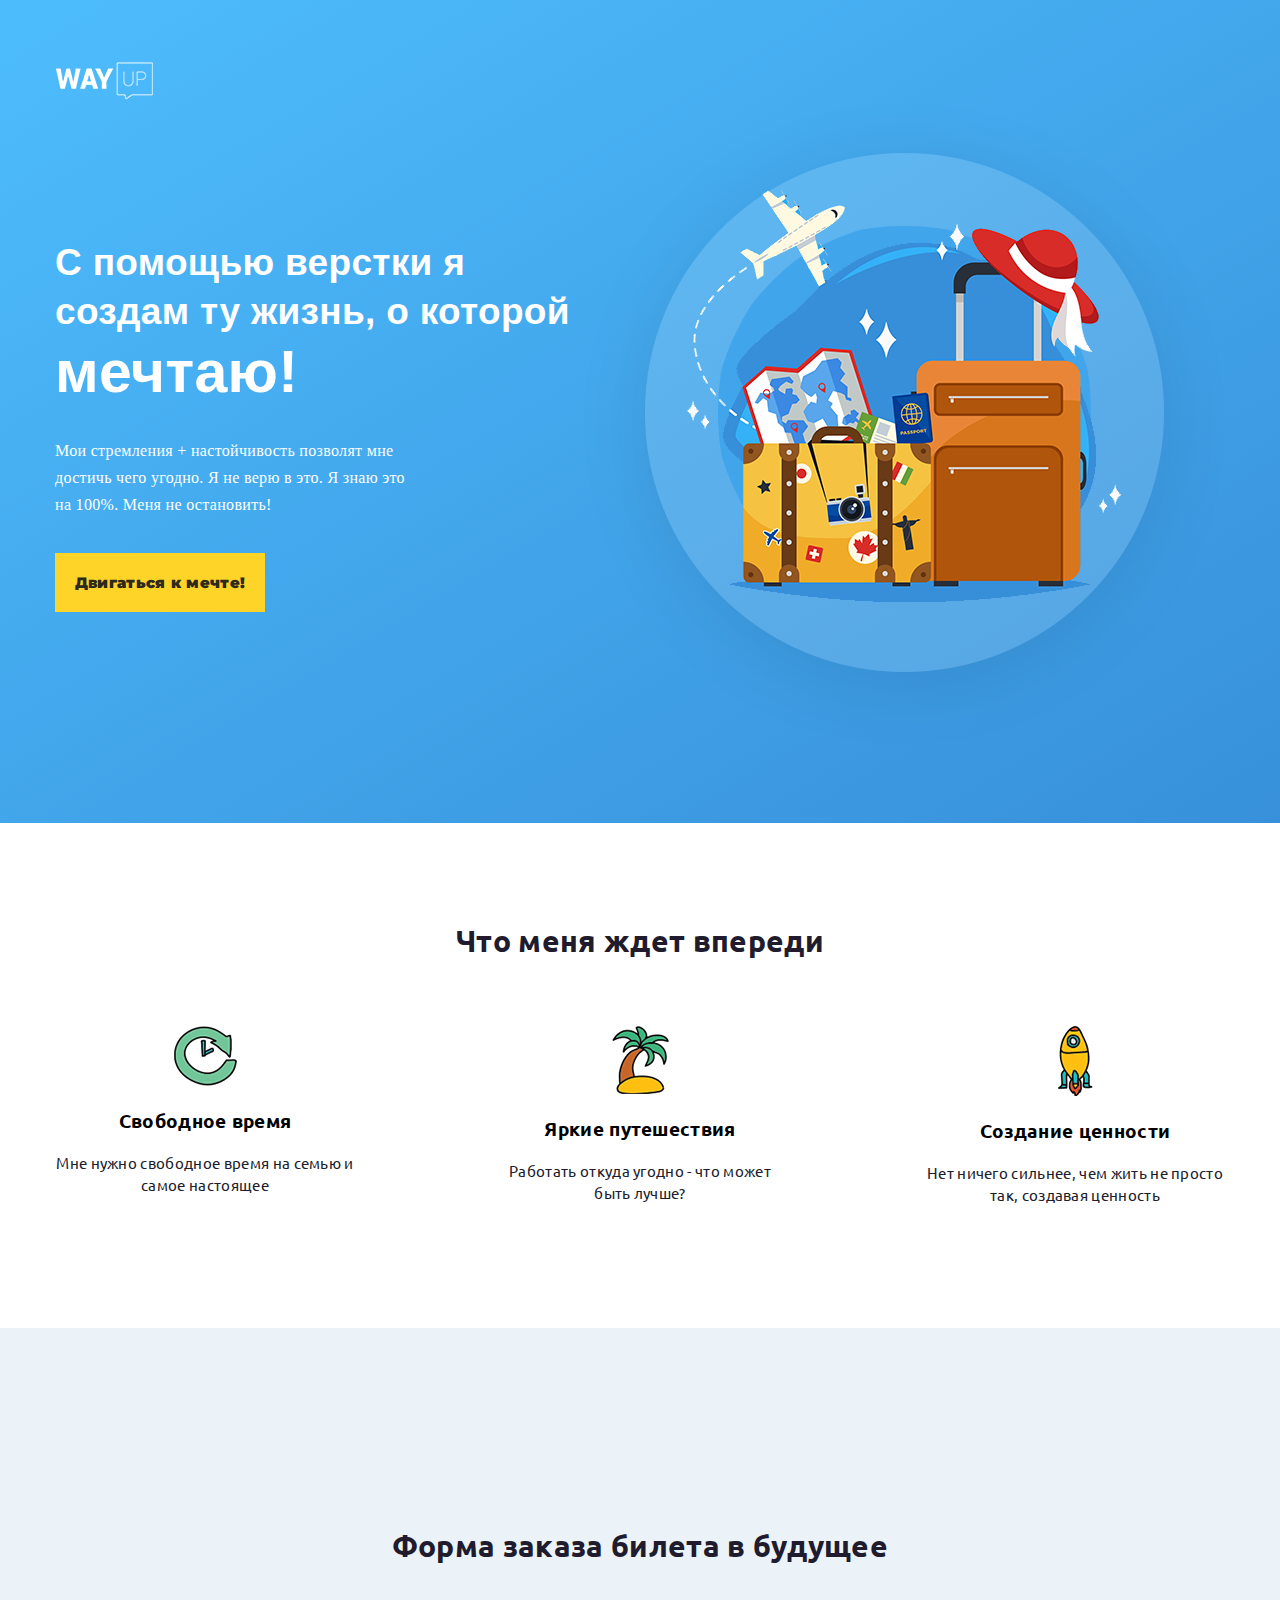
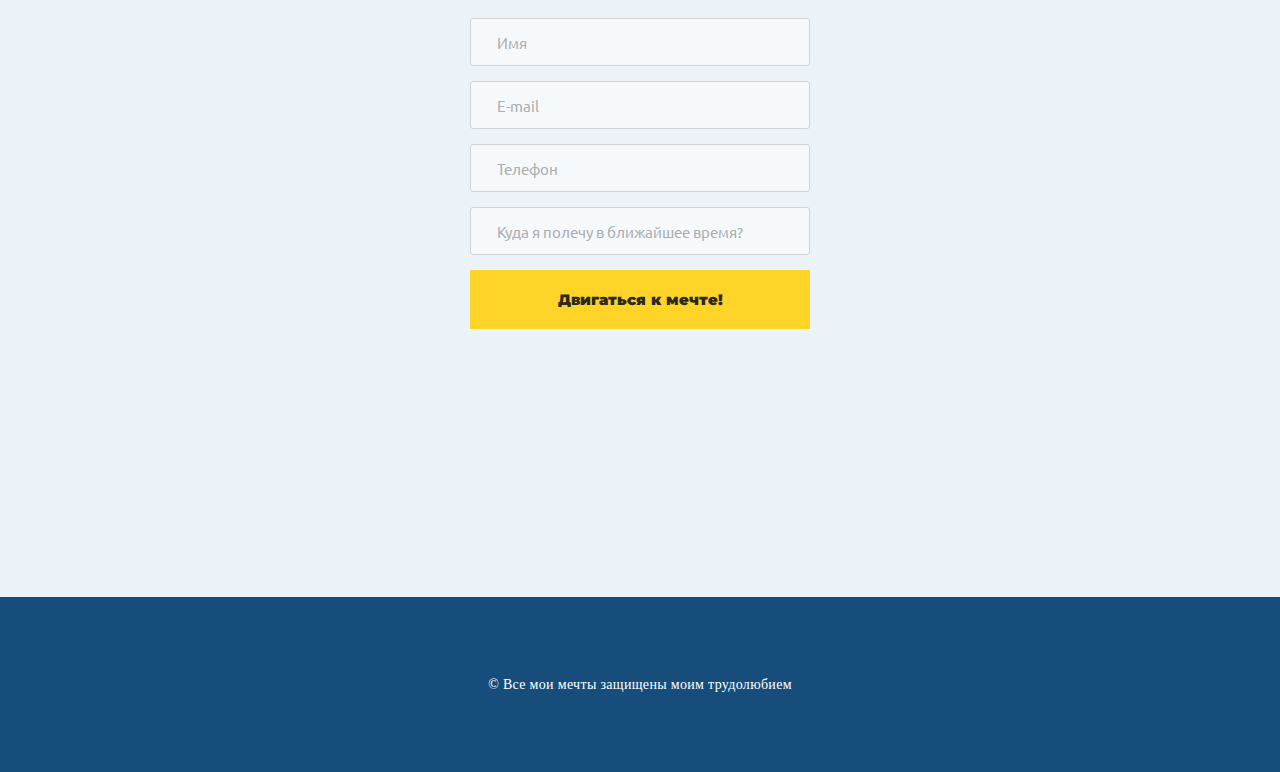
<file: index.html>
<!DOCTYPE html>
<html lang="ru">
<head>
	<meta charset="UTF-8" />
	<meta name="viewport" content="width=device-width, initial-scale=1">
	<title>Верстка современного сайта</title>
	<link href="https://fonts.googleapis.com/css2?family=Montserrat:wght@900&family=Open+Sans&family=Ubuntu:wght@400;700&display=swap" rel="stylesheet">
	<link rel="stylesheet" href="css/main.css">	
</head>
<body>
	<header id="header" class="header">
		<div class="container">
			<img src="img/logo.png" alt="WAYUP" class="logo">
			<div class="trip">
				<div class="dream">
					<h1 class="title">
					С помощью верcтки я создам ту жизнь, о которой <span>мечтаю!</span>
					</h1>
					<p  class="goal">
						Мои стремления + настойчивость позволят мне достичь чего угодно. Я не верю в это. Я знаю это  на 100%. Меня не остановить!
					</p>
					<a href="#" class="btn">Двигаться к мечте!</a>
			</div>
			<img src="img/trip.png" alt="Trip"  width="641" height="641" class="trip-one">
		</div>
	</div>
	</header>
	<section id="relax" class="relax">
		<div class="container">
		<h2 class="section-title">Что меня ждет впереди</h2>
			<div class="plans">
				<div class="plan">
				<img src="img/time.png" alt="time">
					<h3 class="plan-title">
						Свободное время
					</h3>
					<p class="plan-text">
						Мне нужно свободное время на семью и самое настоящее
					</p>
				</div>
				<div class="plan plan-free">
				<img src="img/beatch.png" alt="beatch">
					<h3 class="plan-title">
						Яркие путешествия
					</h3>
					<p class="plan-text">
						Работать откуда угодно - что может быть лучше?
					</p>
				</div>
				<div class="plan plan-values">
				<img src="img/roket.png" alt="roket">
					<h3 class="plan-title">
						Создание ценности
					</h3>
					<p class="plan-text">
						Нет ничего сильнее, чем жить не просто так, создавая ценность
					</p>
				</div>	
			</div>
		</div>
	</section>
	<section id="mail" class="mail">
		<div class="container">
			<h2 class="section-title">Форма заказа билета в будущее</h2>
			<form action="#" class="form">
				<input  type="name"  placeholder="Имя"     name="name"  class="input" required>
			    <input  type="email" placeholder="E-mail"  name="email" class="input" required>
				<input  type="tel"   placeholder="Телефон" name="tel"   class="input" required>
				<input  type="text"  placeholder="Куда я полечу в ближайшее время?" name="text" class="input" required>
				<button type="submit" class="btn btn-form">Двигаться к мечте!</button>
			</form>
		</div>
	</section>
	<footer id="footer" class="footer">
		<div class="container">
			<p class="credits">
				© Все мои мечты защищены моим трудолюбием
			</p>
		</div>
	</footer>		
</body>
</html>
</file>
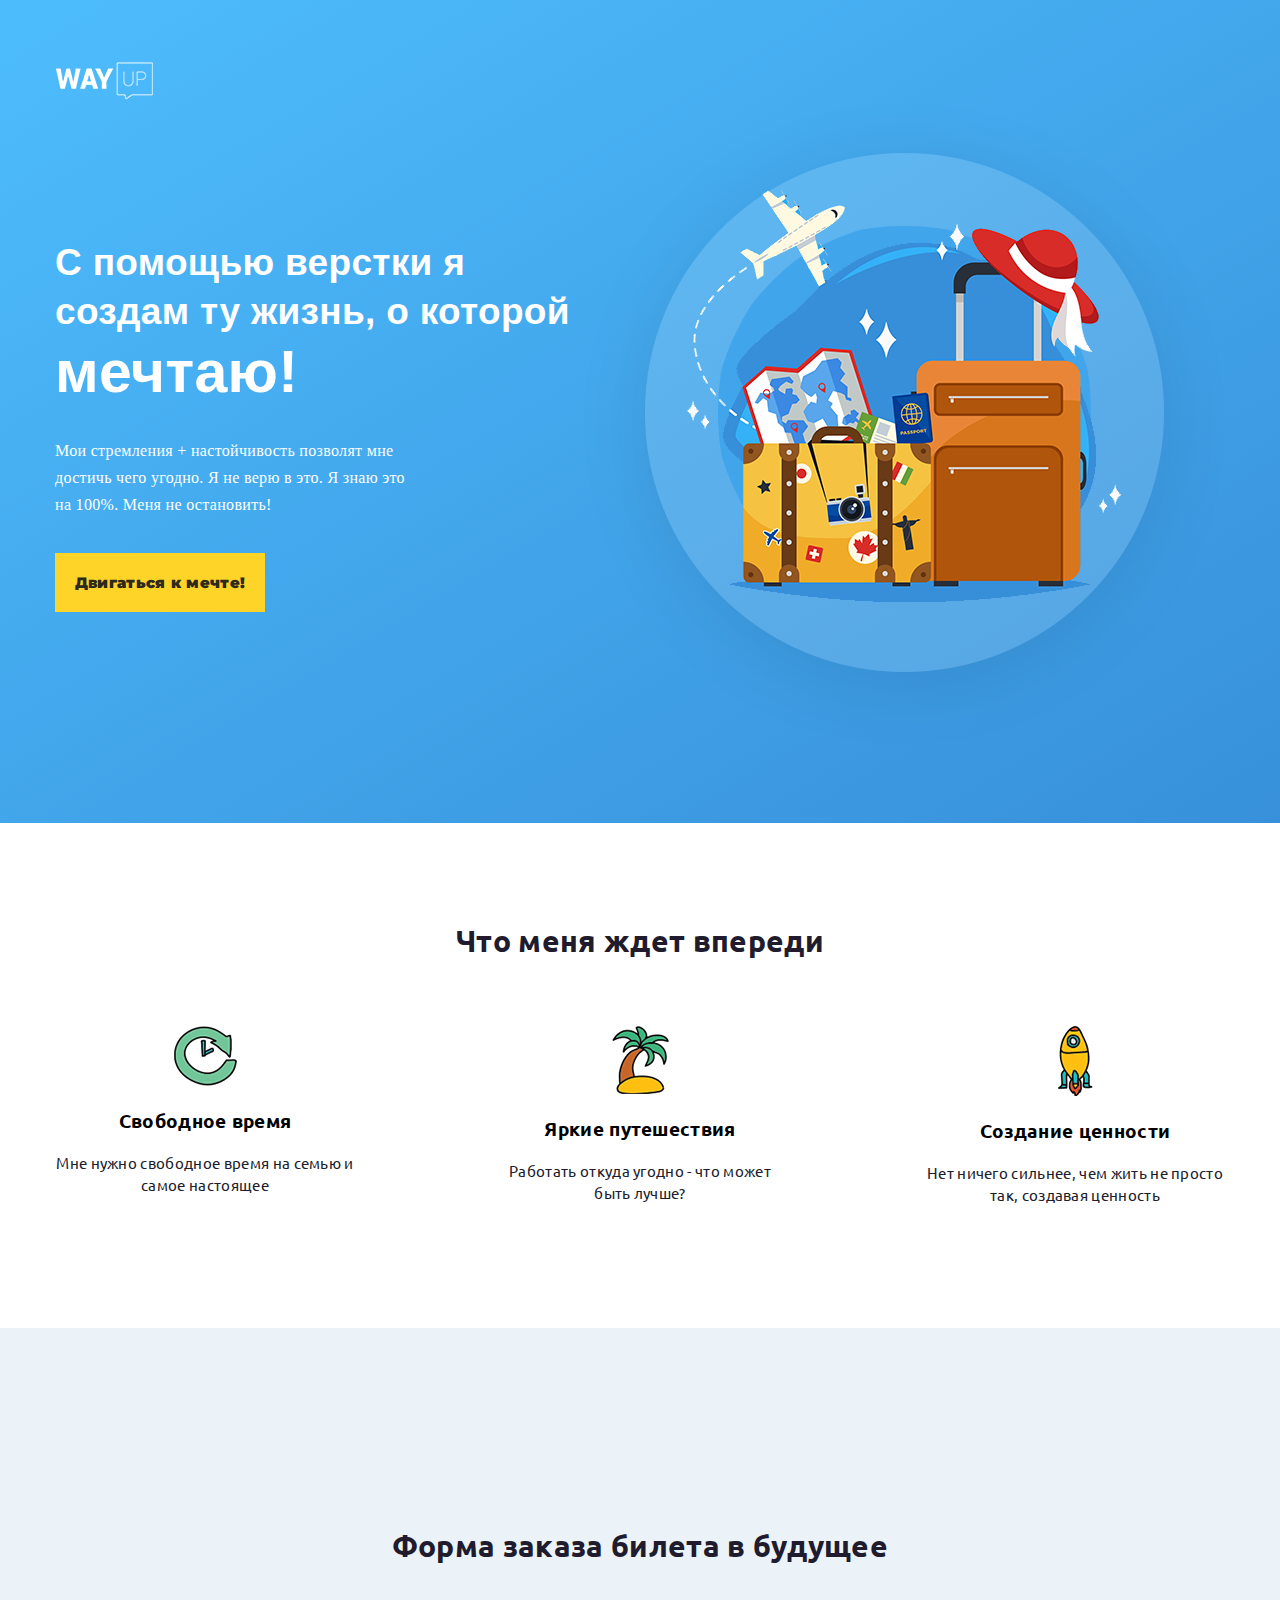
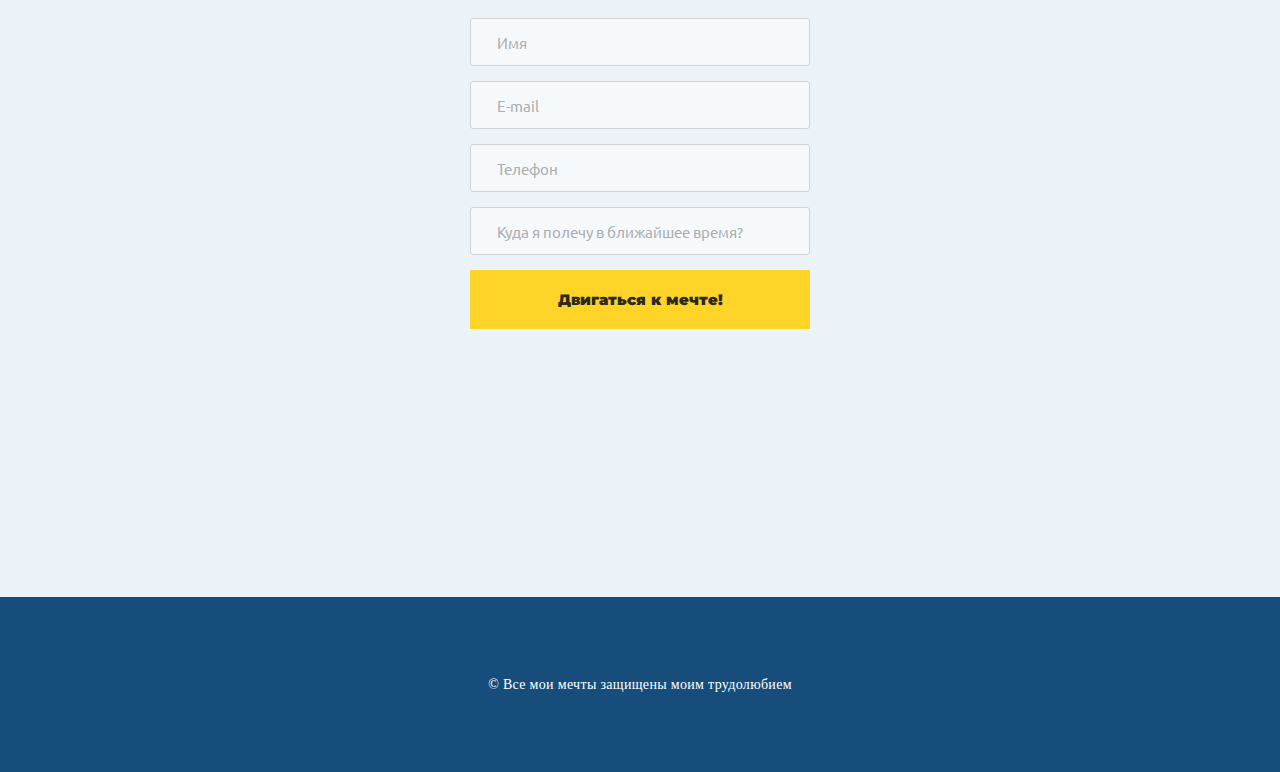
<file: proekt.html>
<!DOCTYPE html>
<html lang="ru">
<head>
	<meta charset="UTF-8" />
	<meta name="viewport" content="width=device-width, initial-scale=1">
	<title>Верстка современного сайта</title>
	<link href="https://fonts.googleapis.com/css2?family=Montserrat:wght@900&family=Open+Sans&family=Ubuntu:wght@400;700&display=swap" rel="stylesheet">
	<link rel="stylesheet" href="css/main.css">	
</head>
<body>
	<header id="header" class="header">
		<div class="container">
			<img src="img/logo.png" alt="WAYUP" class="logo">
			<div class="trip">
				<div class="dream">
					<h1 class="title">
					С помощью верcтки я создам ту жизнь, о которой <span>мечтаю!</span>
					</h1>
					<p  class="goal">
						Мои стремления + настойчивость позволят мне достичь чего угодно. Я не верю в это. Я знаю это  на 100%. Меня не остановить!
					</p>
					<a href="#" class="btn">Двигаться к мечте!</a>
			</div>
			<img src="img/trip.png" alt="Trip"  width="641" height="641" class="trip-one">
		</div>
	</div>
	</header>
	<section id="relax" class="relax">
		<div class="container">
		<h2 class="section-title">Что меня ждет впереди</h2>
			<div class="plans">
				<div class="plan">
				<img src="img/time.png" alt="time">
					<h3 class="plan-title">
						Свободное время
					</h3>
					<p class="plan-text">
						Мне нужно свободное время на семью и самое настоящее
					</p>
				</div>
				<div class="plan plan-free">
				<img src="img/beatch.png" alt="beatch">
					<h3 class="plan-title">
						Яркие путешествия
					</h3>
					<p class="plan-text">
						Работать откуда угодно - что может быть лучше?
					</p>
				</div>
				<div class="plan plan-values">
				<img src="img/roket.png" alt="roket">
					<h3 class="plan-title">
						Создание ценности
					</h3>
					<p class="plan-text">
						Нет ничего сильнее, чем жить не просто так, создавая ценность
					</p>
				</div>	
			</div>
		</div>
	</section>
	<section id="mail" class="mail">
		<div class="container">
			<h2 class="section-title">Форма заказа билета в будущее</h2>
			<form action="#" class="form">
				<input  type="name"  placeholder="Имя"     name="name"  class="input" required>
			    <input  type="email" placeholder="E-mail"  name="email" class="input" required>
				<input  type="tel"   placeholder="Телефон" name="tel"   class="input" required>
				<input  type="text"  placeholder="Куда я полечу в ближайшее время?" name="text" class="input" required>
				<button type="submit" class="btn btn-form">Двигаться к мечте!</button>
			</form>
		</div>
	</section>
	<footer id="footer" class="footer">
		<div class="container">
			<p class="credits">
				© Все мои мечты защищены моим трудолюбием
			</p>
		</div>
	</footer>		
</body>
</html>
</file>
<file: css/main.css>
body {
	font-family: Ubuntu, sans-serif;
	font-size: 16px;
	letter-spacing:0.02em;
	padding: 0;
	margin: 0;
}
div, p, input, button, form, span, a {
	box-sizing: border-box;
}
h1 {
	font-family: Ubutu, sans-serif;
	font-weight: 700;
}

h3{
	color:black;
}
.container {
	width: 1170px;
	margin: 0 auto;
}
.header,.footer{
	color:#fff;
}
.header {
	background:(55,143,217);
	background:-webkit-linear-gradient(-31deg, rgb(55, 143, 217) -3%, rgb(78, 190, 254) 103%);
	background:-o-linear-gradient(-31deg, rgb(55, 143, 217) -3%, rgb(78, 190, 254) 103%);
	background:-moz-linear-gradient(-31deg, rgb(55, 143, 217) -3%, rgb(78, 190, 254) 103%);
	background:linear-gradient(-31deg, rgb(55, 143, 217) -3%, rgb(78, 190, 254) 103%);
	padding-top:62px;
}
.trip{
	display:flex;
	justify-content:space-between;	
}

.dream{
	width:556px;
	align-items:center;
}
.title{
	font-size:37px;
	line-height:49px;
	margin-top:135px;
}
.title span{
	font-size:59px;
	line-height:73px;
}
.goal,.footer{
	font-family:OpenSans,sans-sarif;
}
.goal{
	line-height:27px;
	margin-bottom:35px;
	margin-top:28px;
	width:370px;
}
.btn{
	font-family: Montserrat,sans-serif;
	font-size: 15px;
	font-weight: 900;
	color: #2e2a1b;
	width: 210px;
	background-color: #ffd429;
	display:block;
	padding:20px 12px;
	margin-bottom:211px;
	cursor: default;
	text-decoration:none;
	transition: all 0.5s ease;
}
.btn:hover {
	height:60px;
}
.btn,.section-title,.plans,.footer{
	text-align:center;
}
.plans{
	display: flex;
	justify-content: space-between;
	margin-top:73px;
}
.section-title,.plan-text,.input{
	font-family: Ubuntu;
	font-weight: 400;
	color: #201b2d;
	font-size: 15px;
}
.section-title{
	font-size: 30px;
	font-weight: 700;
	margin-top:105px;
	margin-bottom:60px;
}
.plan-text{
	width:300px;
	line-height: 22px;
	margin-bottom:122px;
}
.mail {
	background: #ecf3f8;
	padding-top: 100px;
	padding-bottom: 57px;
}

.section-title,.input,.footer{
	line-height: 25px;
}
	
.input {
	width: 100%;
	height: 48px;
	border: 1px solid #bbbbbb;
	border-radius: 3px;
	opacity: 0.54;
	padding-left:26px;
	display:block;
	margin: 0 0 15px;
}

.form{
	max-width:340px;
	margin:0 auto;
}
.btn-form {
	width:100%;
	border: 0;
	display: inline;
}
.footer {
	padding: 61px 0;
	background:#164d7a;
	font-size: 14px;
}



@media screen and (max-width:1400px){
	.container{
		width:1140;
		
	
}
@media screen and (max-width:1200px){
	.container{
		width:960px;
	}
	.trip{
		flex-direction:column;
	}
	.dream{
		width:80%;
		
	}
	.goal{
		width:65%;
		
	}
	.btn{
		margin-bottom:60px;
	}
	
	.plans{
		flex-direction:column;
		
	}
	.plan{
		width:100%;
		margin-bottom:10px;
	}
	.trip-one{
		width:100%;
		height:100%;
	}
	.plan-text{
		width:100%;
		margin-bottom:90px;	
	}
	.section-title {
		width:100%;
		margin-top: 25px;
		margin-bottom: 40px;
}	
	
@media screen and (max-width:992px){
	.container{
		width:720px;
	}
		
	.trip-one{
		width:100%;
		height:100%;
	}	
		
				
}
@media screen and (max-width:768px){
	.container{
		width:540px;
		
	
}
@media screen and (max-width:576px){
	.container{
		width:90%;
	}
	.trip-one{
		width:75%;
		height:75%;
		}
		
	
}
</file>
